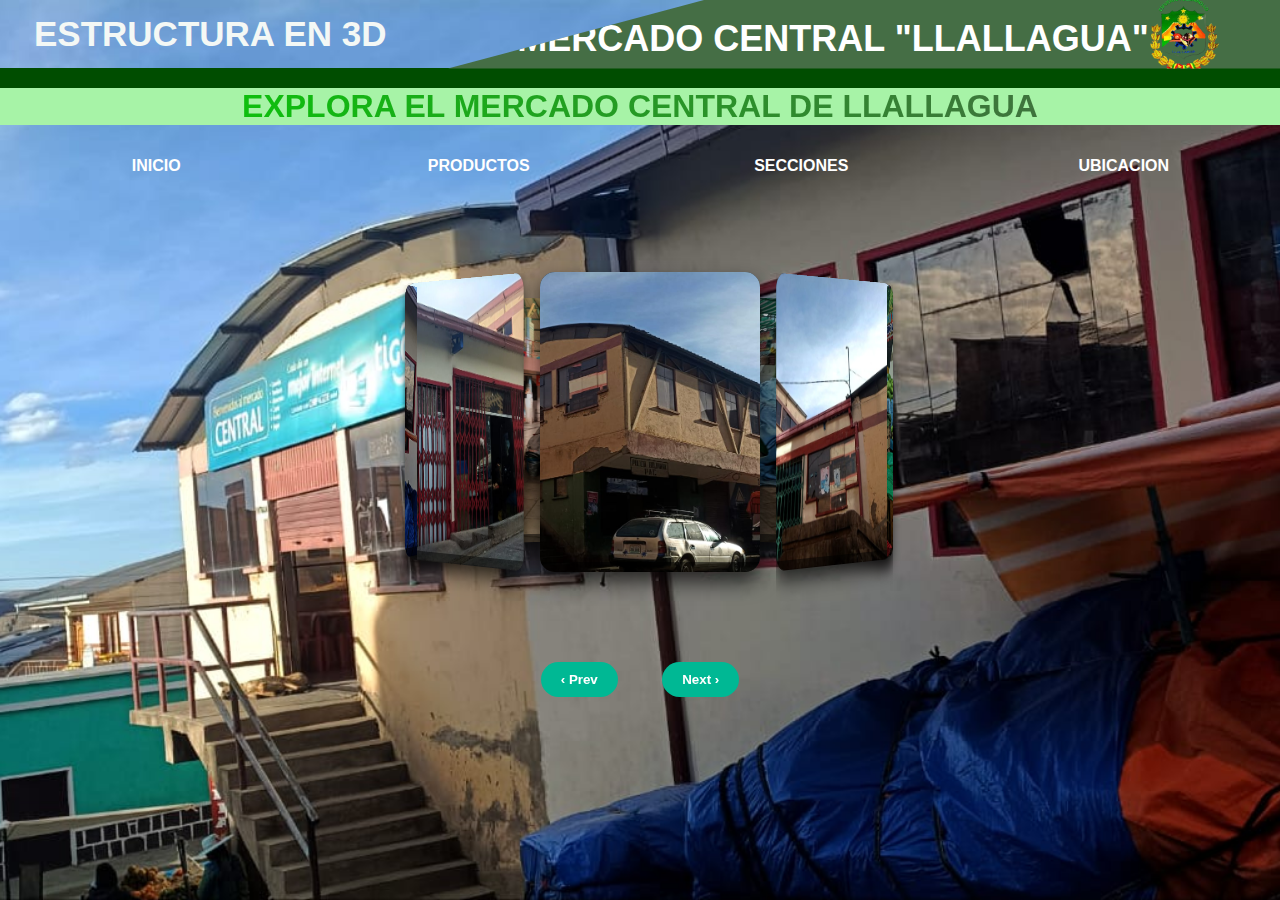
<file: galeria.html>
<!DOCTYPE html>
<html lang="es">
<head>
  <meta charset="UTF-8" />
  <meta name="viewport" content="width=device-width, initial-scale=1.0" />
  <meta name="description" content="Ubicación del Mercado Central de Llallagua. Encuentra información sobre horarios, dirección y contacto." />
  <title>Galeria - Mercado Central Llallagua</title>
  <link rel="stylesheet" href="style.css" />

  <style>
   body {
    background-image: url('Imagen6.jpg'); 
    background-size: cover;
    background-position: center;
    background-repeat: no-repeat;
    min-height: 100vh; 
    margin: 0;
    padding: 0;
}
 .carousel-container {
  width: 700px;      
  height: 450px;     
  margin: 0 auto;    
  position: relative;
  perspective: 2000px;
}
  .carousel {
    width: 100%;
    height: 100%;
    position: relative;
    transform-style: preserve-3d;
    transition: transform 1s;
  }
  .carousel-item {
    position: absolute;
    width: 220px;
    height: 300px;
    left: 250px; 
    top: 85px;
    border-radius: 15px;
    box-shadow: 0 10px 20px rgba(0,0,0,0.7);
    overflow: hidden;
    cursor: pointer;
    background: #222;
    user-select: none;
  }
  .carousel-item img {
    width: 100%;
    height: 100%;
    object-fit: cover;
    display: block;
  }
  .label {
    position: absolute;
    bottom: 0;
    width: 100%;
    background: rgba(0,0,0,0.5);
    color: white;
    font-weight: bold;
    padding: 5px 10px;
    text-align: center;
    font-size: 16px;
  }
  .buttons {
    position: absolute;
    bottom: -60px;
    width: 100%;
    text-align: center;
  }
  button {
    background: #00b894;
    border: none;
    padding: 10px 20px;
    margin: 0 20px;
    border-radius: 30px;
    font-weight: bold;
    color: white;
    cursor: pointer;
    user-select: none;
    transition: background 0.3s;
  }
  button:hover {
    background: #019875;
  }
  </style>
</head>
<body>
  <header>
    <div class="barra-superior">               
      <div class="barra-izquierda">
        <div class="menu-container">
          <button class="menu-button">ESTRUCTURA EN 3D</button>
        </div>
      </div>       
      <div class="barra-derecha">    
        <div>
          <h1>MERCADO CENTRAL "LLALLAGUA"</h1>
        </div>
        <img src="escudollallagua.png" alt="Logo" />
      </div>
    </div>
     <div class="line-dark-green"></div>
    <div class="line-light-green">
        <div class="text-container">
            <h1 class="letraVerdes">EXPLORA EL MERCADO CENTRAL DE LLALLAGUA</h1>
        </div>
    </div>
  </header>
  <div class="botones-explora">
    <a href="index.html" class="btn-verde">INICIO</a>
    <a href="productos.html" class="btn-verde">PRODUCTOS</a>
    <a href="#" class="btn-verde">SECCIONES</a>
    <a href="ubicacion.html" class="btn-verde">UBICACION</a>
  </div>
  <div class="scene" id="scene"></div>
  <div class="carousel-container">
  <div class="carousel" id="carousel"></div>
  <div class="buttons">
    <button id="prev">‹ Prev</button>
    <button id="next">Next ›</button>
  </div>
</div>
  <script>
  const images = [
    { url: "Imagen1.jpg", label: "" },
    { url: "Imagen2.jpg", label: "" },
    { url: "Imagen3.jpg", label: "" },
    { url: "Imagen4.jpg", label: "" },
    { url: "Imagen5.jpg", label: "" },
    { url: "Imagen6.jpg", label: "" },
    { url: "Imagen7.jpg", label: "" }
  ];

  const carousel = document.getElementById("carousel");
  const itemCount = images.length;
  let currIndex = 0;
  const theta = 360 / itemCount;
  const radius = 250;

  images.forEach((img, i) => {
    const item = document.createElement("div");
    item.className = "carousel-item";
    item.style.transform = `rotateY(${i * theta}deg) translateZ(${radius}px)`;

    const imageElem = document.createElement("img");
    imageElem.src = img.url;
    imageElem.alt = img.label;

    const label = document.createElement("div");
    label.className = "label";
    label.textContent = img.label;

    item.appendChild(imageElem);
    item.appendChild(label);
    carousel.appendChild(item);
  });

  function rotateCarousel() {
    const angle = currIndex * -theta;
    carousel.style.transform = `translateZ(-${radius}px) rotateY(${angle}deg)`;
  }

  document.getElementById("prev").addEventListener("click", () => {
    currIndex = (currIndex - 1 + itemCount) % itemCount;
    rotateCarousel();
  });

  document.getElementById("next").addEventListener("click", () => {
    currIndex = (currIndex + 1) % itemCount;
    rotateCarousel();
  });

  rotateCarousel();
</script>

</body>
</html>
</file>
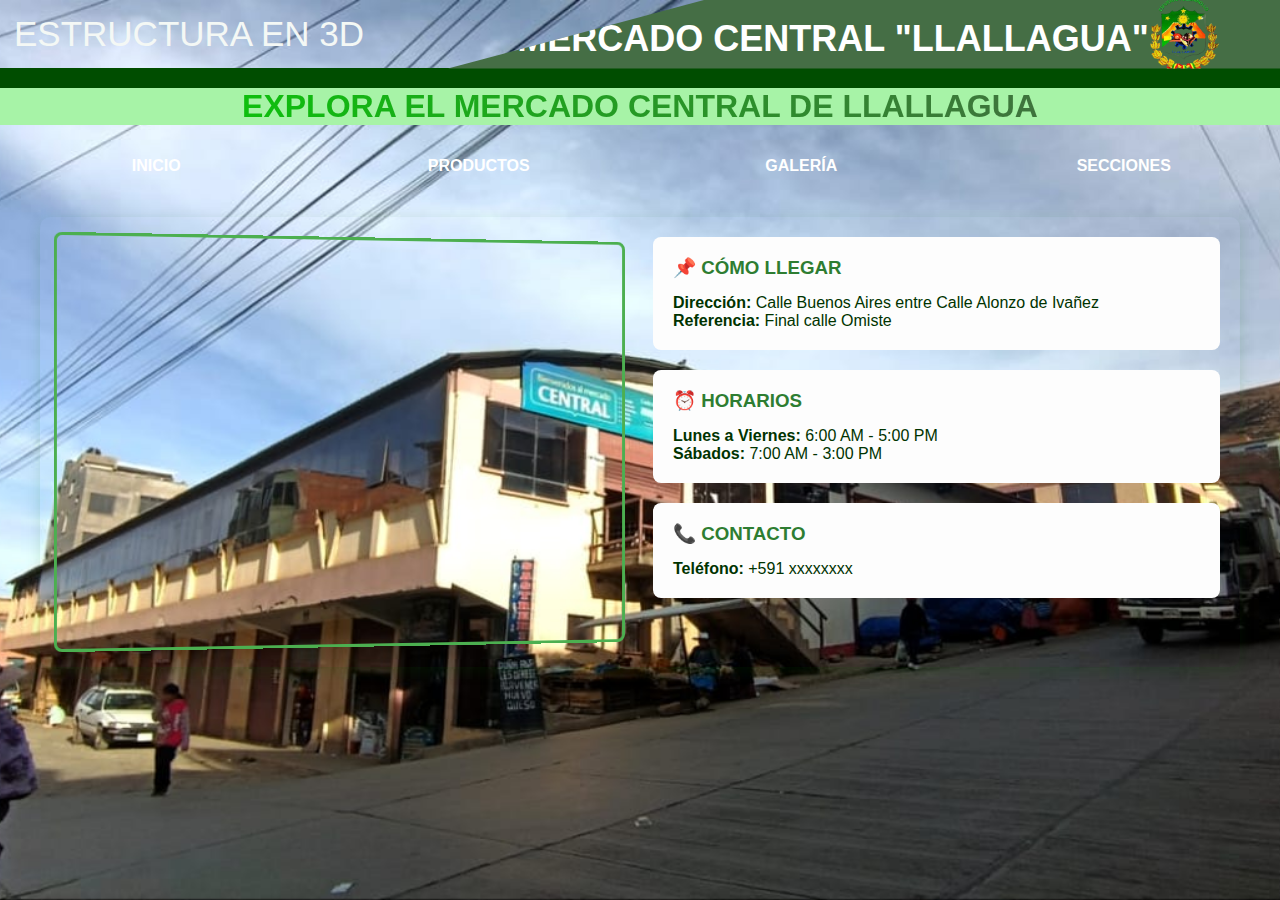
<file: ubicacion.html>
<!DOCTYPE html>
<html lang="es">
<head>
    <meta charset="UTF-8">
    <meta name="viewport" content="width=device-width, initial-scale=1.0">
    <meta name="description" content="Ubicación del Mercado Central de Llallagua. Encuentra información sobre horarios, dirección y contacto.">
    <title>Ubicación - Mercado Central Llallagua</title>
    <link rel="stylesheet" href="style.css">
    <style>
        body {
    background-image: url('ubicacion2.jpg');
    background-size: cover;
    background-position: center;
    background-repeat: no-repeat;
    min-height: 100vh; 
    margin: 0;
    padding: 0;
}
        .contenedor-ubicacion {
            display: flex;
            justify-content: space-between;
            max-width: 1200px;
            margin: 30px auto;
            padding: 20px;
            background: transparent;
            border-radius: 10px;
            box-shadow: 0 4px 15px rgba(0, 100, 0, 0.15);
            color: #003300;
            font-family: 'Arial', sans-serif;
        }
        
        .mapa-container {
            flex: 1;
            margin-right: 20px;
            border: 3px solid #4CAF50;
            border-radius: 8px;
            overflow: hidden;
            position: relative;
            transform: perspective(1000px) rotateY(5deg);
            transition: transform 0.3s ease;
        }
        
        .info-boxes {
            flex: 1;
            display: flex;
            flex-direction: column;
            gap: 20px;
        }

        .info-box {
            background: #fdfdfd;
            padding: 20px;
            border-radius: 8px;
            transition: transform 0.2s ease, box-shadow 0.2s ease;
        }
        
        .info-box:hover {
            transform: translateY(-3px) scale(1.05);
            box-shadow: 0 4px 8px rgba(0, 0, 0, 0.1);
        }
        
        .info-box h3 {
            color: #2E7D32;
            margin-top: 0;
            margin-bottom: 15px;
        }
        
        @media (max-width: 768px) {
            .contenedor-ubicacion {
                flex-direction: column;
            }
            
            .mapa-container {
                margin-right: 0;
                margin-bottom: 20px;
            }
        }
        .botones-explora {
  margin-top: 20px;
  display: flex;
  flex-wrap: wrap;
  justify-content: space-around;
  gap: 10px;
  width: 100%;
  
}
    </style>
</head>
<body>
    <header>
        <div class="barra-superior">               
            <div class="barra-izquierda">
                <div class="menu-container">
                    <button class="menu-button">ESTRUCTURA EN 3D</button>
                </div>
            </div>       
            <div class="barra-derecha">    
                <div>
                    <h1>MERCADO CENTRAL "LLALLAGUA"</h1>
                </div>
                <img src="escudollallagua.png" alt="Logo">
            </div>
        </div>
        <div class="line-dark-green"></div>
    <div class="line-light-green">
        <div class="text-container">
            <h1 class="letraVerdes">EXPLORA EL MERCADO CENTRAL DE LLALLAGUA</h1>
        </div>
    </div>
    </header>
    <div class="botones-explora">
        <a href="index.html" class="btn-verde">INICIO</a>
        <a href="productos.html" class="btn-verde">PRODUCTOS</a>
        <a href="galeria.html" class="btn-verde">GALERÍA</a>
        <a href="#" class="btn-verde">SECCIONES</a>
    </div>
    <div class="contenedor-ubicacion">
        <div class="mapa-container">
            <iframe 
                src="https://www.google.com/maps/embed?pb=!1m18!1m12!1m3!1d3785.274057856878!2d-66.5866729250396!3d-18.425861782649402!2m3!1f0!2f0!3f0!3m2!1i1024!2i768!4f13.1!3m3!1m2!1s0x93fce07719d8a1fd%3A0xa43266c4d866ca2f!2sMercado%20Central!5e0!3m2!1ses-419!2sbo!4v1749172641349!5m2!1ses-419!2sbo" 
                width="100%" 
                height="400" 
                style="border:0;" 
                allowfullscreen="" 
                loading="lazy"
                title="Ubicación del Mercado Central de Llallagua"
                aria-label="Mapa de Google mostrando la ubicación del Mercado Central">
            </iframe>
        </div>

        <div class="info-boxes">
            <div class="info-box">
                <h3>📌 CÓMO LLEGAR</h3>
                <p><strong>Dirección:</strong> Calle Buenos Aires entre Calle Alonzo de Ivañez</p>
                <p><strong>Referencia:</strong> Final calle Omiste</p>
            </div>

            <div class="info-box">
                <h3>⏰ HORARIOS</h3>
                <p><strong>Lunes a Viernes:</strong> 6:00 AM - 5:00 PM</p>
                <p><strong>Sábados:</strong> 7:00 AM - 3:00 PM</p>
            </div>

            <div class="info-box">
                <h3>📞 CONTACTO</h3>
                <p><strong>Teléfono:</strong> +591 xxxxxxxx</p>
            </div>
        </div>
    </div>
</body>
</html>
</file>
<file: style.css>
* {
    margin: 0;
    padding: 0;
    box-sizing: border-box;
}

body {
    font-family: Arial, sans-serif;
    background-image: url("ubicacion.jpg"); 
    background-size: cover;
    background-position: center;
    background-repeat: no-repeat;
    min-height: 100vh; 
    margin: 0;
    padding: 0;
}

header {
    position: relative;
}
.barra-superior {
    display: flex;
    justify-content: space-between;
    background-color: transparent;
    padding: 4px;
    color: white;
    position: relative;
    z-index: 5; 
}
.barra-izquierda {
    position: relative;
}
.menu-button {
    background-color: transparent;
    color: #f4f8f5;
    border: none;
    font-size: 35px;
    cursor: pointer;
    padding: 10px;
}
.menu-button:hover {
    background-color: #456e45;
}
.barra-derecha {
    width: 100%;
    height: 92px;
    background-color: #456e45;
    clip-path: polygon(55% 0, 100% 0, 100% 74.5%, 35% 74.5%);
    position: absolute;
    top: 0;
    left: 0;
    display: flex;
    justify-content: flex-end;
    align-items: center;
    z-index: 1;
    padding-right: 20px;
}
.barra-derecha h1 {
    color: white;
    font-size: 36px;
    font-weight: bold;
    margin-top: -25px;
    margin-left: 45px;
    margin-bottom: -10px; 
}
.barra-derecha p {
    color: white;
    font-size: 12px;
    margin-left: 20px;
}
.barra-derecha img {
    margin-top: -25px;
    height: 80px;
    margin-right: 40px;
}

#escudo-giratorio {
    position: absolute;
    top: 53%;
    left: 72%; 
    transform: translateY(-50%);
    z-index: 10;
    perspective: 1000px;
}

#escudo-giratorio img {
    width: 300px;
    height: auto;
    animation: girarY 5s linear infinite;
    transform-style: preserve-3d;
}

@keyframes girarY {
    from {
        transform: rotateY(0deg);
    }
    to {
        transform: rotateY(360deg);
    }
}


.line-dark-green {
    height: 20px;
    background-color: #004d00; 
    width: 100%;
    z-index: 3;
}

.line-light-green {
    display: flex;
    justify-content: center; 
    align-items: center;    
    text-align: center;     
    padding: 0 20px;       
    background: #a7f3a7;
}

@keyframes wave-color {
    0% {
        color: #00d400;
    }
    50% {
        color: #003400; 
    }
    100% {
        color: #00d400;
    }
}

.letraVerde {
    position: relative;
    font-family: Georgia, serif;
    color: darkgreen;
    overflow: hidden;
    animation: wave-color 2s linear infinite; 
}

.btn-verde {
  background-color: transparent;
  color: white;
  border: none;
  padding: 12px 24px;
  border-radius: 8px;
  font-weight: bold;
  cursor: pointer;
  transition: transform 0.2s ease, box-shadow 0.2s ease;
  text-decoration: none;
  text-align: center;
  min-width: 160px;
}

        @keyframes jump {
            0%, 100% {
                transform: translateY(0); 
            }
            50% {
                transform: translateY(-5px); 
              background-color: #00d400; 
              box-shadow: 0 8px 12px rgba(0, 0, 0, 0.5); 
            }
        }

        .btn-verde:hover {
  transform: translateY(-4px);
  box-shadow: 0 6px 12px rgba(0, 0, 0, 0.2);
}


.text-container {
    width: 100%;          
}


#main-content {
    position: relative;
}

#overlay-text {
    position: absolute;
    top: 53%;
    left: 20%; 
    width: 50%;
    transform: translateY(-50%);
    color: rgba(255, 255, 255);
    font-size: 16px;
    font-family: Garamond, serif;
    padding: 10px;
    background: rgba(0, 128, 0, 0.4);
    border-radius: 5px;
    z-index: 10;
    word-wrap: break-word;
    transition: transform 0.3s ease, box-shadow 0.3s ease, background 0.3s ease;
}

#overlay-text:hover {
    transform: translateY(-50%) scale(1.05); 
    box-shadow: 10px 8px 52px rgba(225, 225, 225, 0.5);
    background: rgba(000, 108, 000, 0.7);
    
    
}


main {
    margin-top: 20px; 
}
.botones-explora {
  margin-top: 20px;
  display: flex;
  flex-wrap: wrap;
  justify-content: space-around;
  gap: 10px;
  width: 100%;
  
}

.letraVerdes {
    background: linear-gradient(90deg, #00d400, #4c5e4a, #057505); 
  background-size: 200%;
  -webkit-background-clip: text;
  background-clip: text;
  color: transparent;
  animation: text-animation 6s infinite;
  text-align: center; 
  display: block; 
}

@keyframes text-animation {
  0% { background-position: 0%; }
  100% { background-position: 200%; }
}

.btn-verde {
    position: relative;
    overflow: hidden;
}

.btn-verde::before {
    content: "";
    position: absolute;
    top: 0;
    left: 0;
    width: 100%;
    height: 100%;
    border: 2px solid #00d400;
    border-radius: 8px;
    transform: scale(0.8);
    opacity: 0;
    transition: all 0.3s ease;
    z-index: -1;
}

.btn-verde:hover::before {
    transform: scale(1);
    opacity: 1;
}
</file>
